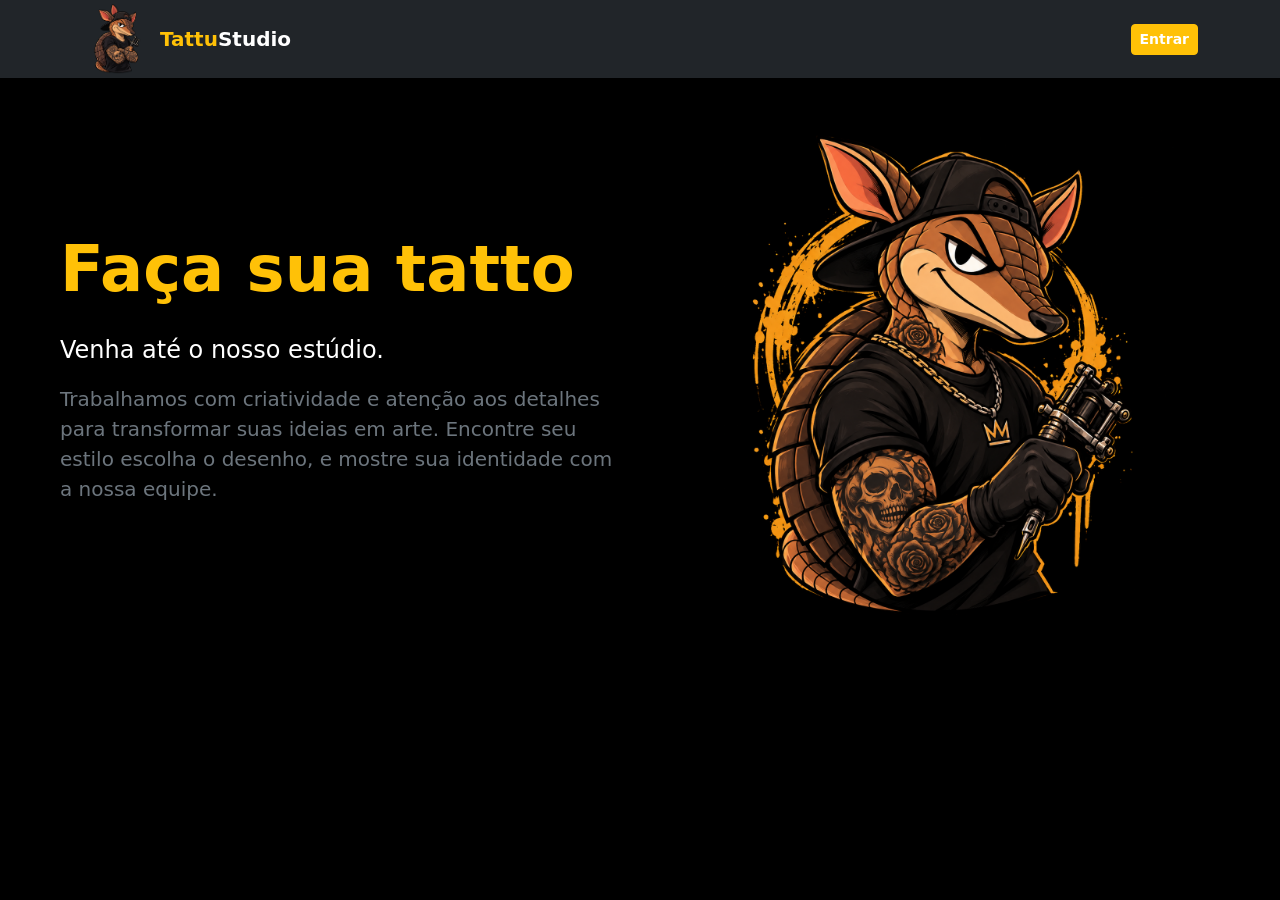
<file: frontend/index.html>
<!DOCTYPE html>
<html lang="pt-br">
<head>
  <meta charset="UTF-8">
  <title>Estúdio de Tatuagem</title>
  <link href="https://cdn.jsdelivr.net/npm/bootstrap@5.3.0/dist/css/bootstrap.min.css" rel="stylesheet">
  <link rel="stylesheet" href="style.css">
</head>
<body class="bg-black">

  <nav class="navbar navbar-dark bg-dark p-1">
    <div class="container">
      <a href="index.html" class="text-decoration-none">
        <div class="d-flex align-items-center gap-2">
          <img src="img/tattu.png" alt="Logo" width="70">
          <span class="navbar-brand mb-0 text-warning fw-bold">Tattu<span class="text-white">Studio</span></span>
        </div>
      </a>
      <a href="login.html" class="btn btn-sm btn-tattu">Entrar</a>
    </div>
  </nav>

  
<main class="d-flex align-items-center justify-content-center text-white">
    <div class="row align-items-center w-100 p-5">
        <div class="col-6">
            <h1 class="display-3 fw-bold text-warning mb-4">Faça sua tatto</h1>
            <p class="fs-4 mb-3">Venha até o nosso estúdio.</p>
            <p class="text-secondary fs-5">
                Trabalhamos com criatividade e atenção aos detalhes para transformar suas ideias em arte. Encontre seu estilo escolha o desenho, e mostre sua identidade com a nossa equipe.
            </p>
        </div>
        <div class="col-6 text-center">
            <img src="img/TattuLaranja.png" alt="Mascote TattuStudio" width="480">
        </div>
    </div>
</main>


</body>
</html>
</file>
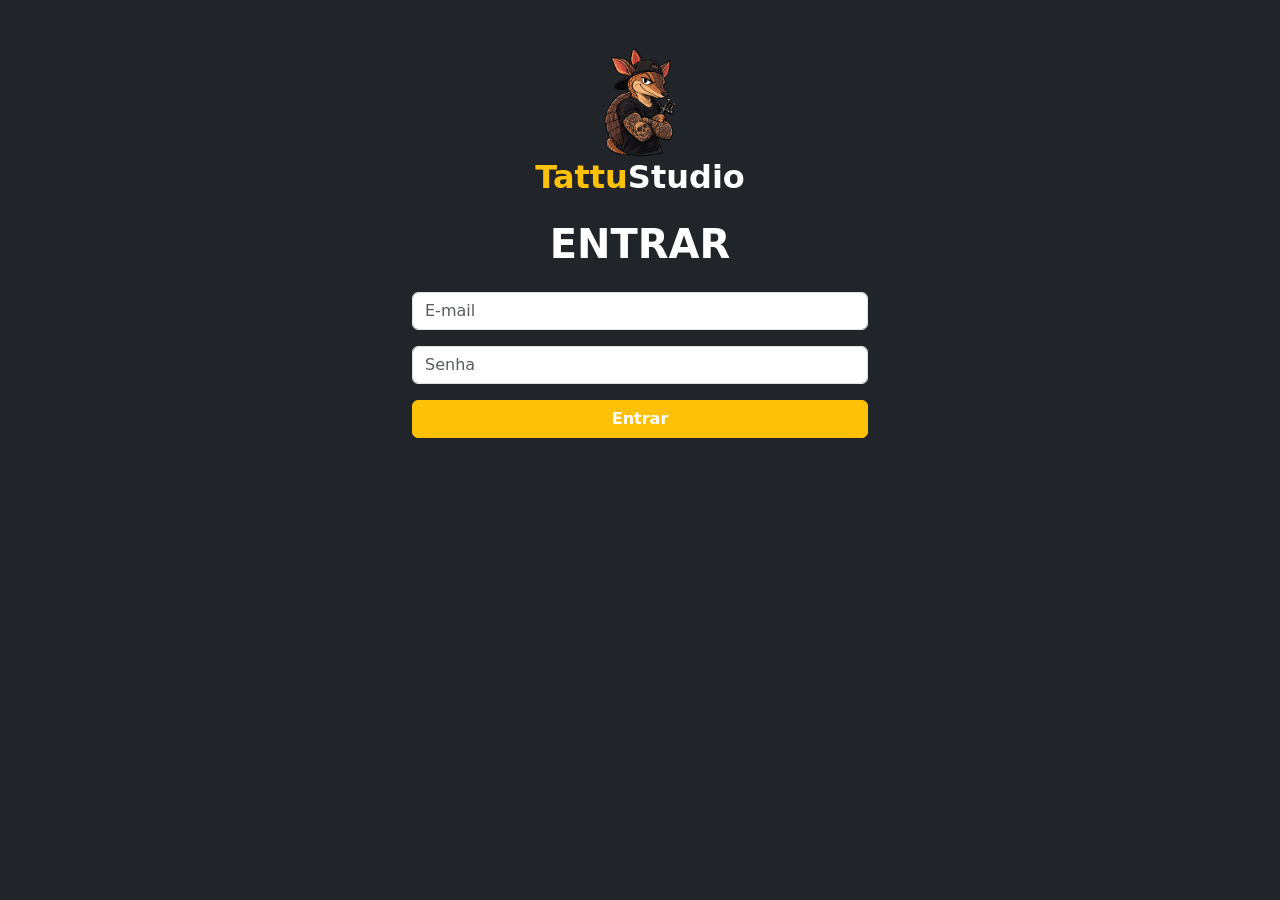
<file: frontend/agendamentos.html>
<!DOCTYPE html>
<html lang="pt-br">

<head>
  <meta charset="UTF-8">
  <title>Agendamentos — Estúdio de Tatuagem</title>
  <link href="https://cdn.jsdelivr.net/npm/bootstrap@5.3.0/dist/css/bootstrap.min.css" rel="stylesheet">
  <link rel="stylesheet" href="style.css">
</head>

<body>

  <nav class="navbar navbar-dark bg-dark mb-4 p-1">
    <div class="container-fluid px-4">
      <a href="dashboard.html" class="text-decoration-none">
        <div class="d-flex align-items-center gap-2">
          <img src="img/tattu.png" alt="Logo" width="70">
          <span class="navbar-brand mb-0 text-warning fw-bold">Tattu<span class="text-white">Studio</span></span>
        </div>
      </a>
      <div class="d-flex align-items-center gap-3">
        <a href="clientes.html" class="text-light text-decoration-none">Clientes</a>
        <a href="tatuadores.html" class="text-light text-decoration-none">Tatuadores</a>
        <a href="agendamentos.html" class="text-light text-decoration-none">Agendamentos</a>
        <a href="senioridade.html" class="text-light text-decoration-none">Senioridade</a>
        <a href="estilos.html" class="text-light text-decoration-none">Estilos</a>
        <button onclick="sair()" class="btn btn-sm btn-sair">Sair</button>
      </div>
    </div>
  </nav>

  <main class="container py-4">
    <h1 class="mb-4 fw-bold">AGENDAMENTOS</h1>

    <form id="form-agendamento" class="row g-2 mt-2 mb-4">
      <div class="col-md-3">
        <select id="idcliente" class="form-select" required>
          <option value="">Cliente...</option>
        </select>
      </div>
      <div class="col-md-3">
        <select id="idtatuador" class="form-select" required>
          <option value="">Tatuador...</option>
        </select>
      </div>
      <div class="col-md-2">
        <input type="date" id="dataagendamento" class="form-control" required>
      </div>
      <div class="col-md-2">
        <input type="time" id="horaagendamento" class="form-control" required>
      </div>
      <div class="col-md-2">
        <input type="number" id="valortatuagem" class="form-control" placeholder="Valor (R$)" step="0.01" min="0">
      </div>
      <div class="col-md-12">
        <textarea id="descricaotatuagem" class="form-control" placeholder="Descrição da tatuagem"></textarea>
      </div>
      <div class="col-md-12">
        <label for="arquivo-desenho" class="form-label">Desenho aprovado</label>
        <input type="file" id="arquivo-desenho" class="form-control" accept=".jpg,.jpeg,.png,.gif,.webp">
      </div>

      <div class="col-md-3" id="bloco-status" style="display: none;">
        <select id="status" class="form-select">
          <option value="pendente">Pendente</option>
          <option value="confirmado">Confirmado</option>
          <option value="concluido">Concluído</option>
          <option value="cancelado">Cancelado</option>
        </select>
      </div>

      <div class="col-md-2">
        <button id="btn-submit-agendamento" type="submit" class="btn btn-tattu w-100">Cadastrar</button>
      </div>
    </form>

    <table class="table table-bordered">
      <thead>
        <tr>
          <th>ID</th>
          <th>Cliente</th>
          <th>Tatuador</th>
          <th>Data</th>
          <th>Hora</th>
          <th>Valor</th>
          <th>Status</th>
          <th>Desenho</th>
          <th>Ações</th>
        </tr>
      </thead>
      <tbody id="corpo-tabela">
        <!-- os agendamentos vão aparecer aqui -->
      </tbody>
    </table>
  </main>

  <script src="js/auth.js"></script>
  <script src="js/agendamentos.js"></script>
</body>

</html>
</file>
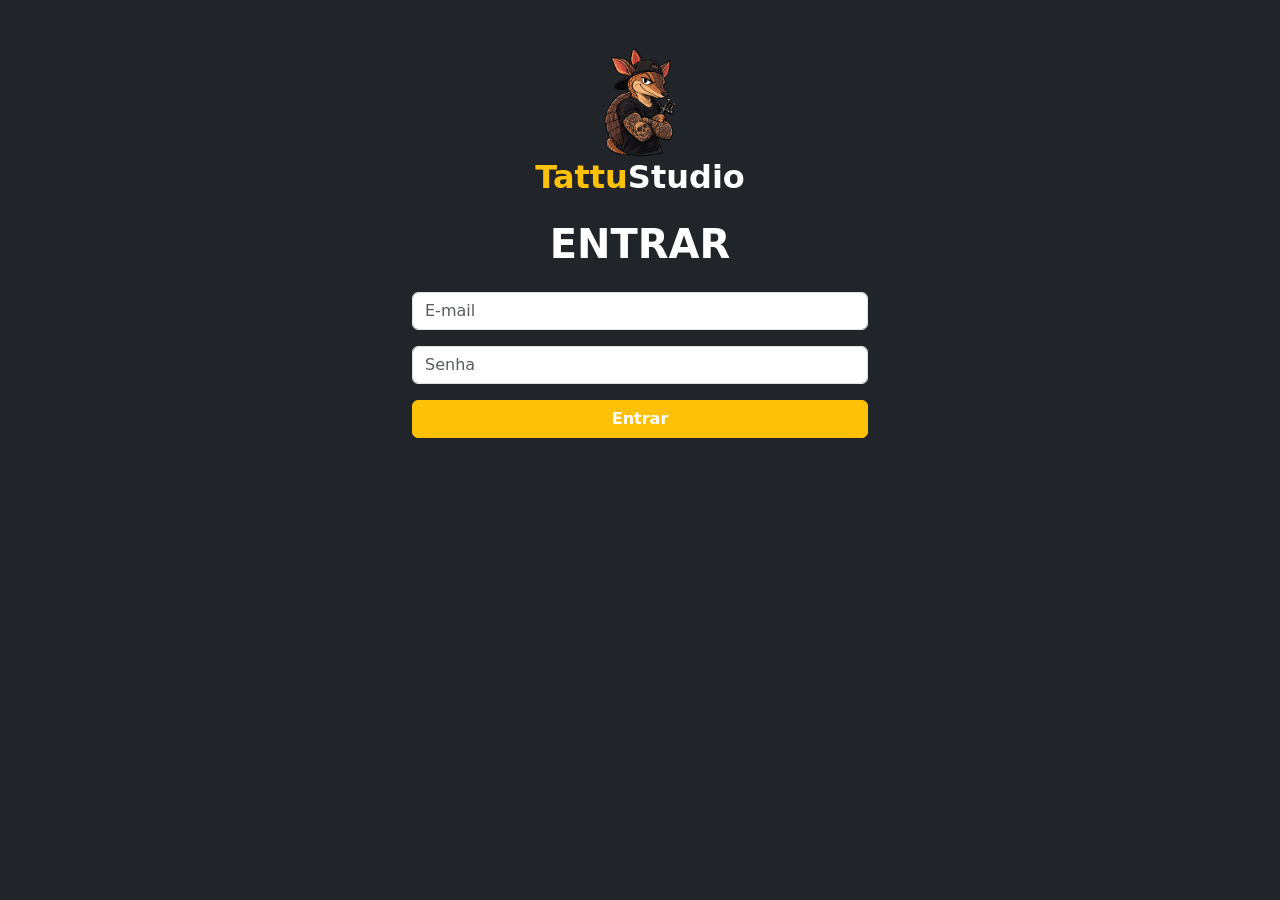
<file: frontend/cadastro.html>
<!DOCTYPE html>
<html lang="pt-br">

<head>
  <meta charset="UTF-8">
  <title>Cadastro — Estúdio de Tatuagem</title>
  <link href="https://cdn.jsdelivr.net/npm/bootstrap@5.3.0/dist/css/bootstrap.min.css" rel="stylesheet">
  <link rel="stylesheet" href="style.css">
</head>

<body class="bg-dark">
  <main class="container py-5" style="max-width: 480px;">
    <div class="text-center mb-4">
      <a href="dashboard.html" class="text-decoration-none">
        <img src="img/tattu.png" alt="Logo" width="110">
        <h2 class="text-warning fw-bold">Tattu<span class="text-white">Studio</span></h2>
      </a>
    </div>

    <h1 class="mb-4 fw-bold text-center text-white">CRIAR CONTA</h1>
    <form id="form-cadastro">
      <div class="mb-3">
        <input type="text" id="nome" class="form-control" placeholder="Nome" required>
      </div>
      <div class="mb-3">
        <input type="email" id="email" class="form-control" placeholder="E-mail" required>
      </div>
      <div class="mb-3">
        <input type="password" id="senha" class="form-control" placeholder="Senha" required>
      </div>
      <button type="submit" class="btn btn-tattu w-100">Cadastrar</button>
    </form>

  </main>
  <script src="js/auth.js"></script>
  <script src="js/cadastro.js"></script>
</body>

</html>
</file>
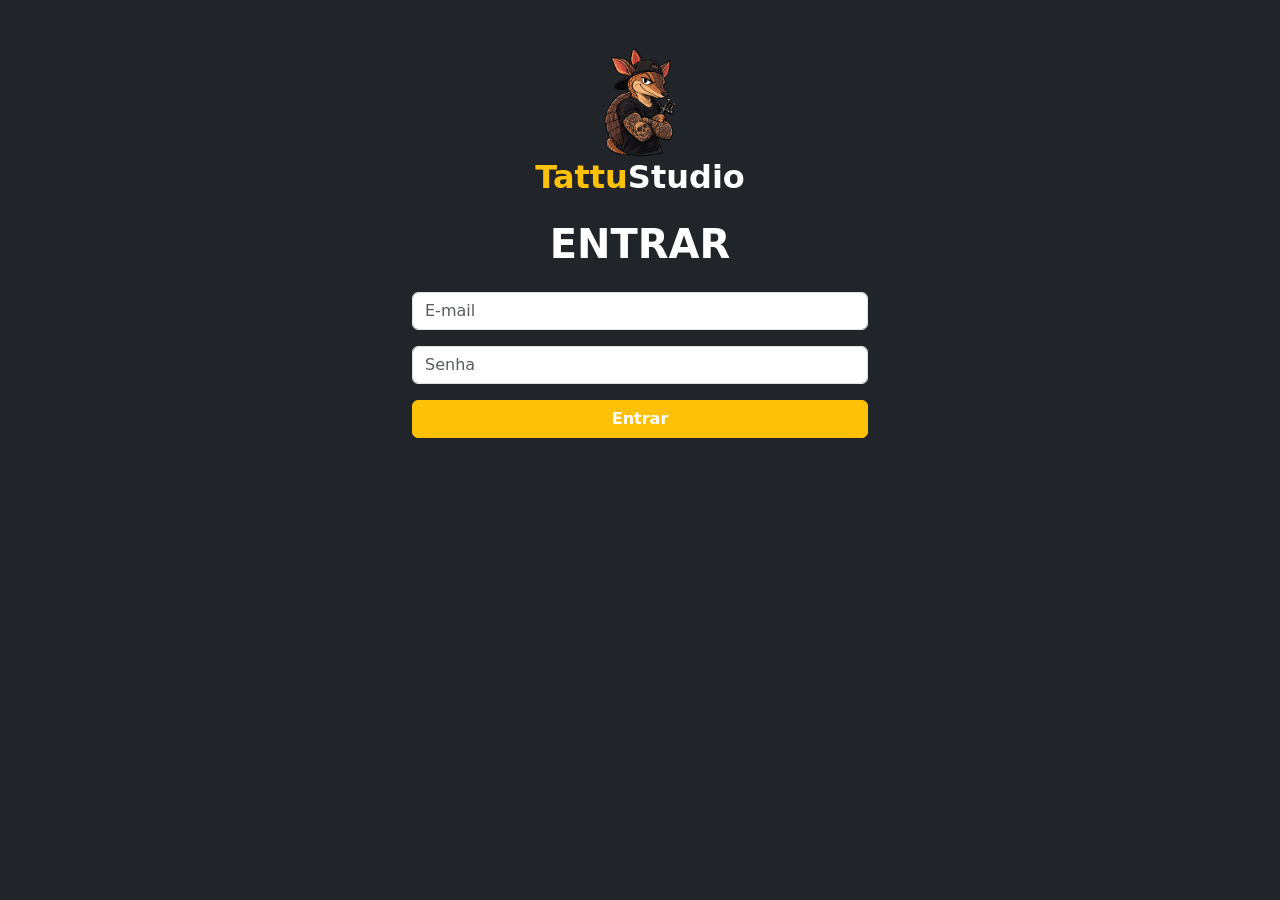
<file: frontend/clientes.html>
<!DOCTYPE html>
<html lang="pt-br">
<head>
  <meta charset="UTF-8">
  <title>Clientes — Estúdio de Tatuagem</title>
  <link href="https://cdn.jsdelivr.net/npm/bootstrap@5.3.0/dist/css/bootstrap.min.css" rel="stylesheet">
  <link rel="stylesheet" href="style.css">
</head>
<body>

<nav class="navbar navbar-dark bg-dark mb-4 p-1">
  <div class="container-fluid px-4">
    <a href="dashboard.html" class="text-decoration-none">
      <div class="d-flex align-items-center gap-2">
        <img src="img/tattu.png" alt="Logo" width="70">
        <span class="navbar-brand mb-0 text-warning fw-bold">Tattu<span class="text-white">Studio</span></span>
      </div>
    </a>
    <div class="d-flex align-items-center gap-3">
      <a href="clientes.html" class="text-light text-decoration-none">Clientes</a>
      <a href="tatuadores.html" class="text-light text-decoration-none">Tatuadores</a>
      <a href="agendamentos.html" class="text-light text-decoration-none">Agendamentos</a>
      <a href="senioridade.html" class="text-light text-decoration-none">Senioridade</a>
      <a href="estilos.html" class="text-light text-decoration-none">Estilos</a>
      <button onclick="sair()" class="btn btn-sm btn-sair">Sair</button>
    </div>
  </div>
</nav>

<main class="container py-4">
  <h1 class="mb-4 fw-bold">CLIENTES</h1>

  <form id="form-cliente" class="row g-2 mt-2 mb-4">
    <div class="col-md-3">
      <input type="text" id="nome" class="form-control" placeholder="Nome" required>
    </div>
    <div class="col-md-2">
      <input type="text" id="cpf" class="form-control" placeholder="CPF (só números)" required>
    </div>
    <div class="col-md-2">
      <input type="text" id="telefone" class="form-control" placeholder="Telefone">
    </div>
    <div class="col-md-2">
      <input type="text" id="cidade" class="form-control" placeholder="Cidade">
    </div>
    <div class="col-md-1">
      <input type="text" id="uf" class="form-control" placeholder="UF" maxlength="2">
    </div>
    <div class="col-md-2">
      <button id="btn-submit-cliente" type="submit" class="btn btn-tattu w-100">Cadastrar</button>
    </div>
  </form>

  <table class="table table-bordered">
    <thead>
      <tr>
        <th>ID</th>
        <th>Nome</th>
        <th>CPF</th>
        <th>Telefone</th>
        <th>Cidade</th>
        <th>UF</th>
        <th>Ações</th>
      </tr>
    </thead>
    <tbody id="corpo-tabela">
    </tbody>
  </table>
</main>

  <script src="js/auth.js"></script>
  <script src="js/clientes.js"></script>

</body>
</html>
</file>
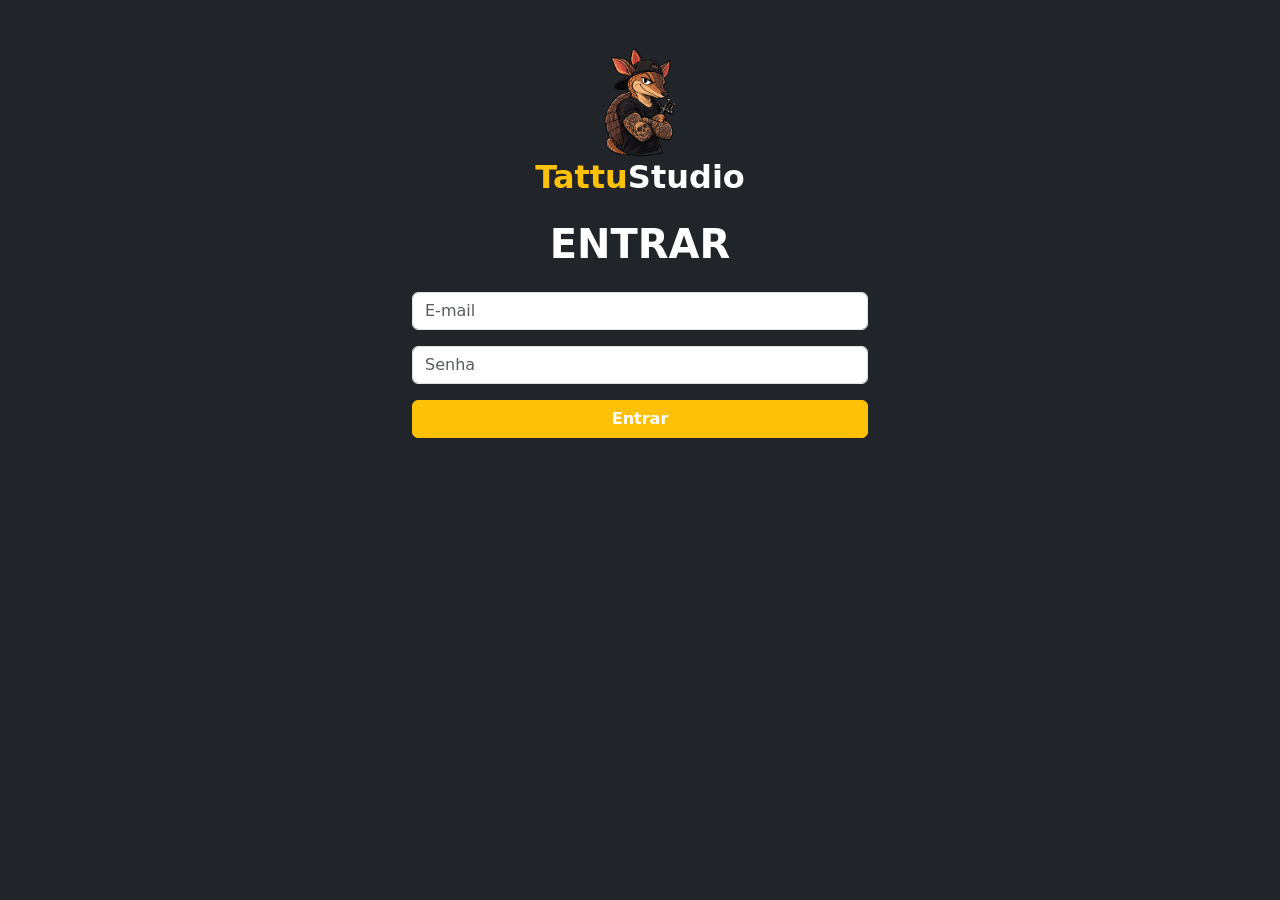
<file: frontend/estilos.html>
<!DOCTYPE html>
<html lang="pt-br">
<head>
  <meta charset="UTF-8">
  <title>Estilos — Estúdio de Tatuagem</title>
  <link href="https://cdn.jsdelivr.net/npm/bootstrap@5.3.0/dist/css/bootstrap.min.css" rel="stylesheet">
  <link rel="stylesheet" href="style.css">
</head>
<body>

  <nav class="navbar navbar-dark bg-dark mb-4 p-1">
    <div class="container-fluid px-4">
      <a href="dashboard.html" class="text-decoration-none">
        <div class="d-flex align-items-center gap-2">
          <img src="img/tattu.png" alt="Logo" width="70">
          <span class="navbar-brand mb-0 text-warning fw-bold">Tattu<span class="text-white">Studio</span></span>
        </div>
      </a>
      <div class="d-flex align-items-center gap-3">
        <a href="clientes.html" class="text-light text-decoration-none">Clientes</a>
        <a href="tatuadores.html" class="text-light text-decoration-none">Tatuadores</a>
        <a href="agendamentos.html" class="text-light text-decoration-none">Agendamentos</a>
        <a href="senioridade.html" class="text-light text-decoration-none">Senioridade</a>
        <a href="estilos.html" class="text-light text-decoration-none">Estilos</a>
        <button onclick="sair()" class="btn btn-sm btn-sair">Sair</button>
      </div>
    </div>
  </nav>

  <main class="container py-4">
  <h1 class="mb-4 fw-bold">ESTILOS DE TATUAGEM</h1>

  <form id="form-estilo" class="row g-2 mt-2 mb-4">
    <div class="col-md-4">
      <input type="text" id="descricao" class="form-control" placeholder="Descrição (ex: Blackwork)" required>
    </div>
    <div class="col-md-2">
      <button id="btn-submit-estilo" type="submit" class="btn btn-tattu w-100">Cadastrar</button>
    </div>
  </form>

  <table class="table table-bordered">
    <thead>
      <tr>
        <th>ID</th>
        <th>Descrição</th>
        <th>Ações</th>
      </tr>
    </thead>
    <tbody id="corpo-tabela">
    </tbody>
  </table>
  </main>
  <script src="js/auth.js"></script>
  <script src="js/estilos.js"></script>

</body>
</html>
</file>
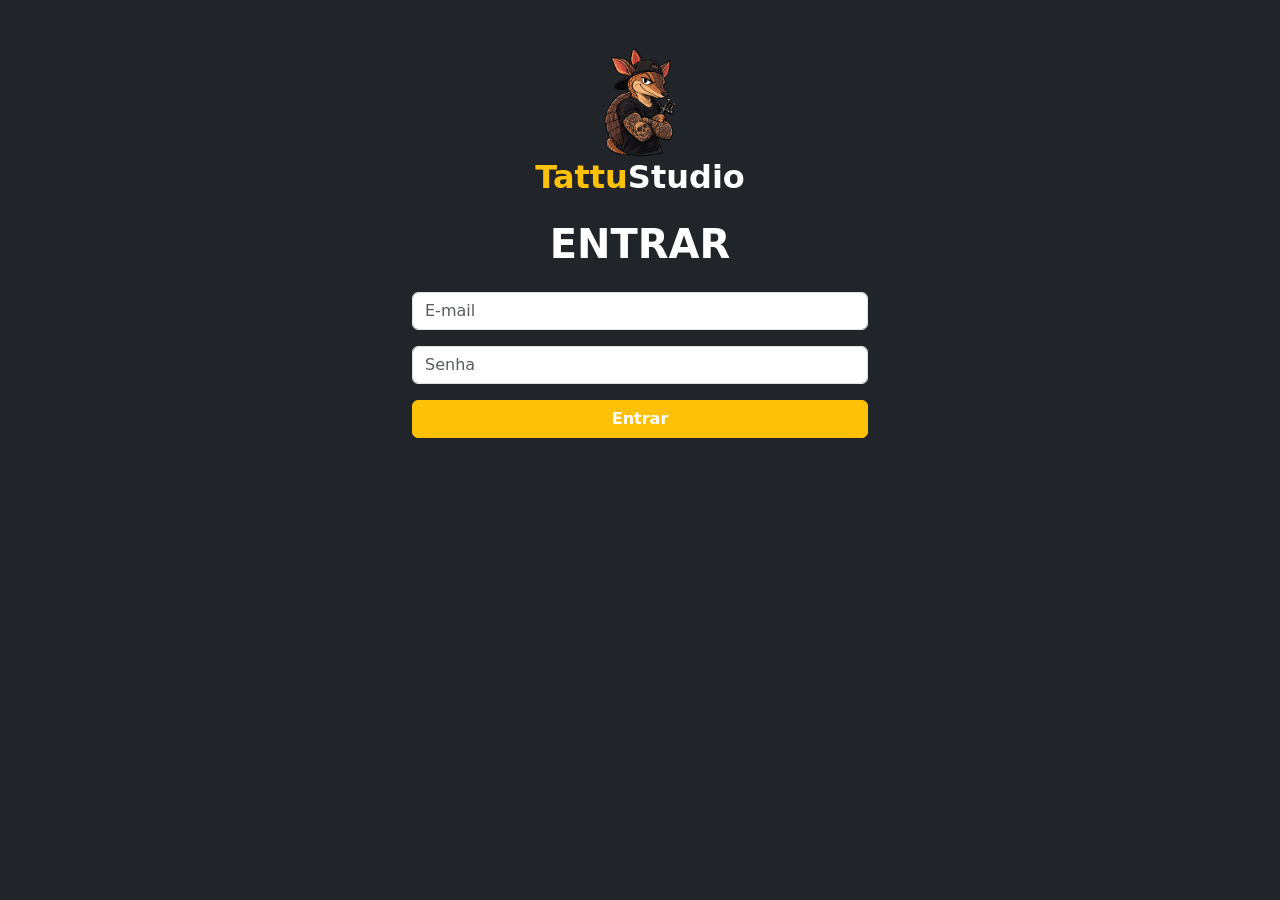
<file: frontend/login.html>
<!DOCTYPE html>
<html lang="pt-br">

<head>
  <meta charset="UTF-8">
  <title>Login — Estúdio de Tatuagem</title>
  <link href="https://cdn.jsdelivr.net/npm/bootstrap@5.3.0/dist/css/bootstrap.min.css" rel="stylesheet">
  <link rel="stylesheet" href="style.css">
</head>

<body class="bg-dark">
  <main class="container py-5" style="max-width: 480px;">
    <div class="text-center mb-4">
      
        <img src="img/tattu.png" alt="Logo" width="110">
        <h2 class="text-warning fw-bold">Tattu<span class="text-white">Studio</span></h2>

    </div>

    <h1 class="mb-4 fw-bold text-white text-center">ENTRAR</h1>
    <form id="form-login">
      <div class="mb-3">
        <input type="email" id="email" class="form-control" placeholder="E-mail" required>
      </div>
      <div class="mb-3">
        <input type="password" id="senha" class="form-control" placeholder="Senha" required>
      </div>
      <button type="submit" class="btn btn-tattu w-100">Entrar</button>
    </form>
  </main>
  <script src="js/login.js"></script>
</body>

</html>
</file>
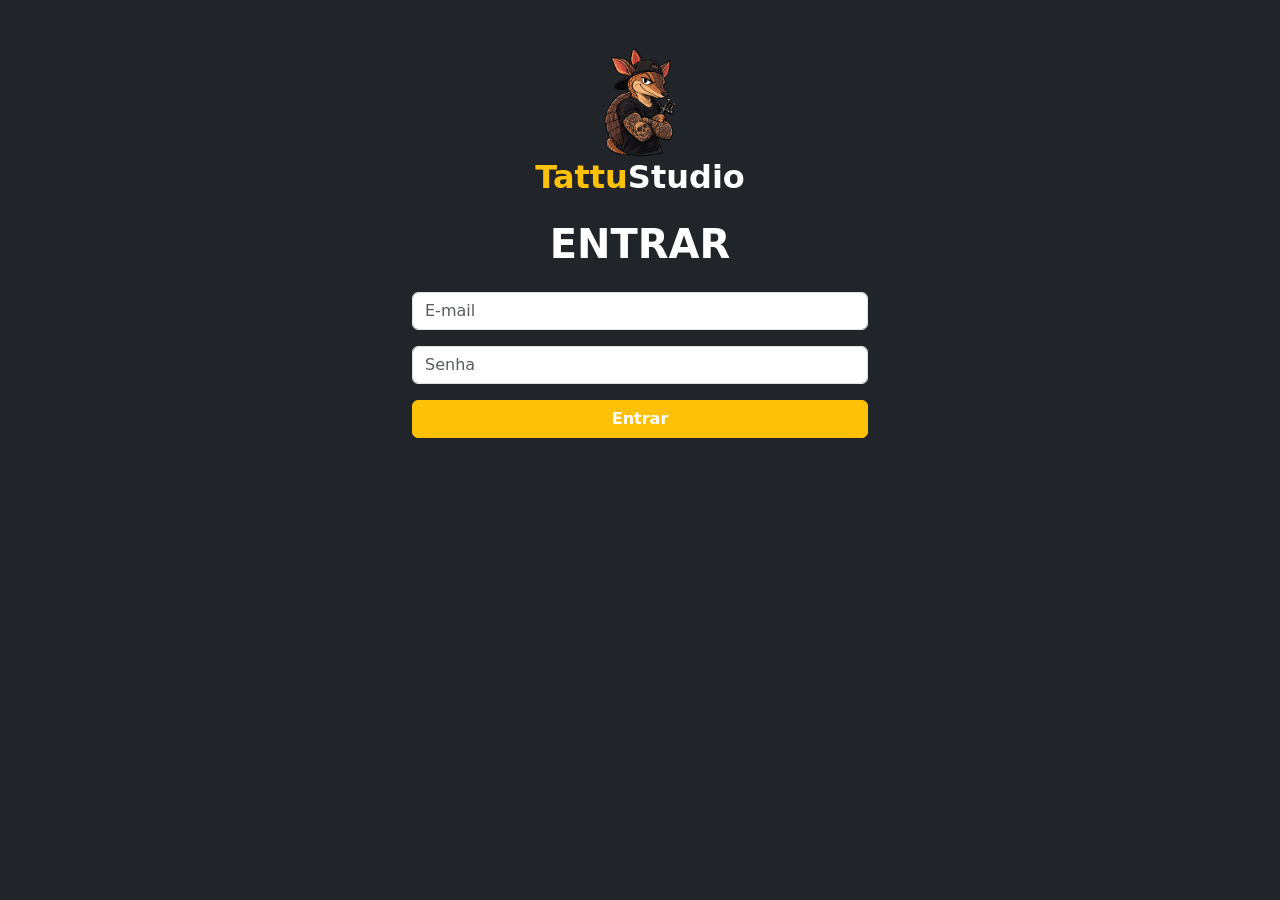
<file: frontend/senioridade.html>
<!DOCTYPE html>
<html lang="pt-br">
<head>
  <meta charset="UTF-8">
  <title>Senioridade — Estúdio de Tatuagem</title>
  <link href="https://cdn.jsdelivr.net/npm/bootstrap@5.3.0/dist/css/bootstrap.min.css" rel="stylesheet">
  <link rel="stylesheet" href="style.css">
</head>
<body>

<nav class="navbar navbar-dark bg-dark mb-4 p-1">
  <div class="container-fluid px-4">
    <a href="dashboard.html" class="text-decoration-none">
      <div class="d-flex align-items-center gap-2">
        <img src="img/tattu.png" alt="Logo" width="70">
        <span class="navbar-brand mb-0 text-warning fw-bold">Tattu<span class="text-white">Studio</span></span>
      </div>
    </a>
    <div class="d-flex align-items-center gap-3">
      <a href="clientes.html" class="text-light text-decoration-none">Clientes</a>
      <a href="tatuadores.html" class="text-light text-decoration-none">Tatuadores</a>
      <a href="agendamentos.html" class="text-light text-decoration-none">Agendamentos</a>
      <a href="senioridade.html" class="text-light text-decoration-none">Senioridade</a>
      <a href="estilos.html" class="text-light text-decoration-none">Estilos</a>
      <button onclick="sair()" class="btn btn-sm btn-sair">Sair</button>
    </div>
  </div>
</nav>

<main class="container py-4">
  <h1 class="mb-4 fw-bold">SENIORIDADE</h1>

  <form id="form-senioridade" class="row g-2 mt-2 mb-4">
    <div class="col-md-4">
      <input type="text" id="nome" class="form-control" placeholder="Nome (ex: Júnior)" required>
    </div>
    <div class="col-md-2">
      <button id="btn-submit-senioridade" type="submit" class="btn btn-tattu w-100">Cadastrar</button>
    </div>
  </form>

  <table class="table table-bordered">
    <thead>
      <tr>
        <th>ID</th>
        <th>Nome</th>
        <th>Ações</th>
      </tr>
    </thead>
    <tbody id="corpo-tabela">
      <!-- as senioridades vão aparecer aqui -->
    </tbody>
  </table>
  </main>
  <script src="js/auth.js"></script>
  <script src="js/senioridade.js"></script>

</body>
</html>
</file>
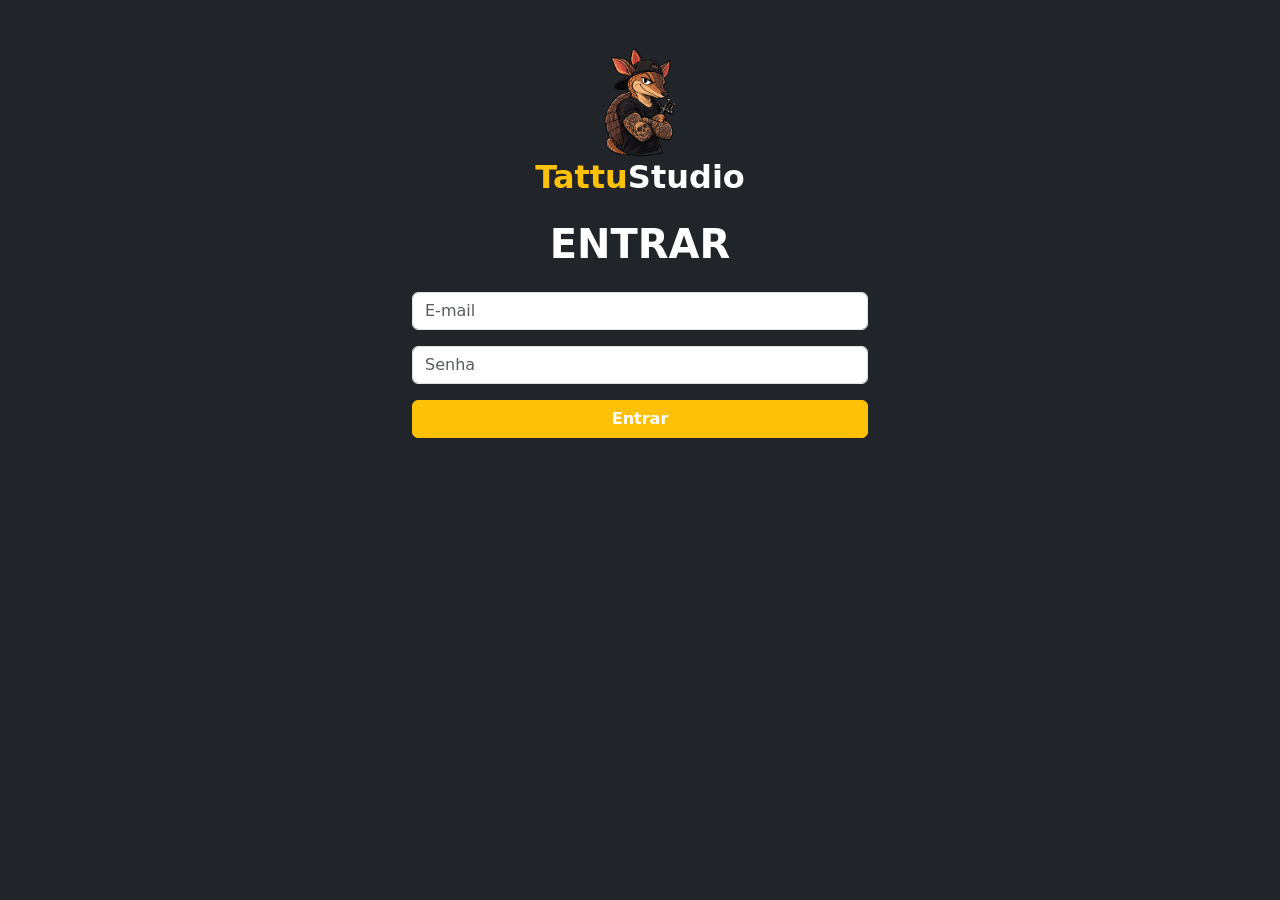
<file: frontend/tatuadores.html>
<!DOCTYPE html>
<html lang="pt-br">
<head>
  <meta charset="UTF-8">
  <title>Tatuadores — Estúdio de Tatuagem</title>
  <link href="https://cdn.jsdelivr.net/npm/bootstrap@5.3.0/dist/css/bootstrap.min.css" rel="stylesheet">
  <link rel="stylesheet" href="style.css">
</head>
<body>

<nav class="navbar navbar-dark bg-dark mb-4 p-1">
  <div class="container-fluid px-4">
    <a href="dashboard.html" class="text-decoration-none">
      <div class="d-flex align-items-center gap-2">
        <img src="img/tattu.png" alt="Logo" width="70">
        <span class="navbar-brand mb-0 text-warning fw-bold">Tattu<span class="text-white">Studio</span></span>
      </div>
    </a>
    <div class="d-flex align-items-center gap-3">
      <a href="clientes.html" class="text-light text-decoration-none">Clientes</a>
      <a href="tatuadores.html" class="text-light text-decoration-none">Tatuadores</a>
      <a href="agendamentos.html" class="text-light text-decoration-none">Agendamentos</a>
      <a href="senioridade.html" class="text-light text-decoration-none">Senioridade</a>
      <a href="estilos.html" class="text-light text-decoration-none">Estilos</a>
      <button onclick="sair()" class="btn btn-sm btn-sair">Sair</button>
    </div>
  </div>
</nav>

<main class="container py-4">
  <h1 class="mb-4 fw-bold">TATUADORES</h1>

  <form id="form-tatuador" class="row g-2 mt-2 mb-4">
    <div class="col-md-3">
      <input type="text" id="nometatuador" class="form-control" placeholder="Nome" required>
    </div>
    <div class="col-md-2">
      <input type="text" id="cpf" class="form-control" placeholder="CPF (só números)" required>
    </div>
    <div class="col-md-3">
      <input type="email" id="email" class="form-control" placeholder="E-mail">
    </div>
    <div class="col-md-2">
      <input type="text" id="telefone" class="form-control" placeholder="Telefone">
    </div>
    <div class="col-md-2">
      <select id="idsenioridade" class="form-select" required>
        <option value="">Senioridade...</option>
      </select>
    </div>
    <div class="col-md-12">
      <label class="form-label">Estilos que domina</label>
      <div id="lista-estilos" class="d-flex flex-wrap gap-3">
      </div>
    </div>
    <div class="col-md-2">
      <button id="btn-submit-tatuador" type="submit" class="btn btn-tattu w-100">Cadastrar</button>
    </div>
  </form>

  <table class="table table-bordered">
    <thead>
      <tr>
        <th>ID</th>
        <th>Nome</th>
        <th>CPF</th>
        <th>E-mail</th>
        <th>Telefone</th>
        <th>Senioridade</th>
        <th>Estilos</th>
        <th>Ações</th>
      </tr>
    </thead>
    <tbody id="corpo-tabela">
      <!-- os tatuadores vão aparecer aqui -->
    </tbody>
  </table>
  </main>
  <script src="js/auth.js"></script>
  <script src="js/tatuadores.js"></script>

</body>
</html>
</file>
<file: frontend/style.css>
body{
    max-width: 100% !important;
    margin: 0 !important;
    padding: 0 !important;
}
nav a:hover{
    color: #ffc107 !important;
}
.btn-sair {
    background-color: #ffc107;
    color: black;
    font-weight: bold;
    transition: 0.3s;
}

.btn-sair:hover {
    color: #ffc107;
    background-color: #212121;
    border: 1px solid #ffc107;
}

.btn-tattu {
    background-color: #ffc107;
    color: #fff;
    border: 1px solid #ffc107;
    font-weight: bold;
    transition: 0.3s;
}

.btn-tattu:hover {
    background-color: #d7a62c;
    border-color: #946c08;
    color: #fff;
}

.btn-tattu-secondary {
    background-color: #212121;
    color: #ffc107;
    font-weight: bold;
    transition: 0.3s;
}

.btn-tattu-secondary:hover {
    background-color: #ffc107;
    color: #212121;
}

.table {
    border: 1px solid #212121;
}

.table thead th {
    background-color: #212121;
    color: #ffc107;
    border-color: #444;
}

.table tbody td {
    background-color: #212121;
    color: #fff;
    border-color: #444;
    transition: 0.2s;
}

.table tbody tr:hover td {
    background-color: #ffc107;
    color: #212121;
}
</file>
